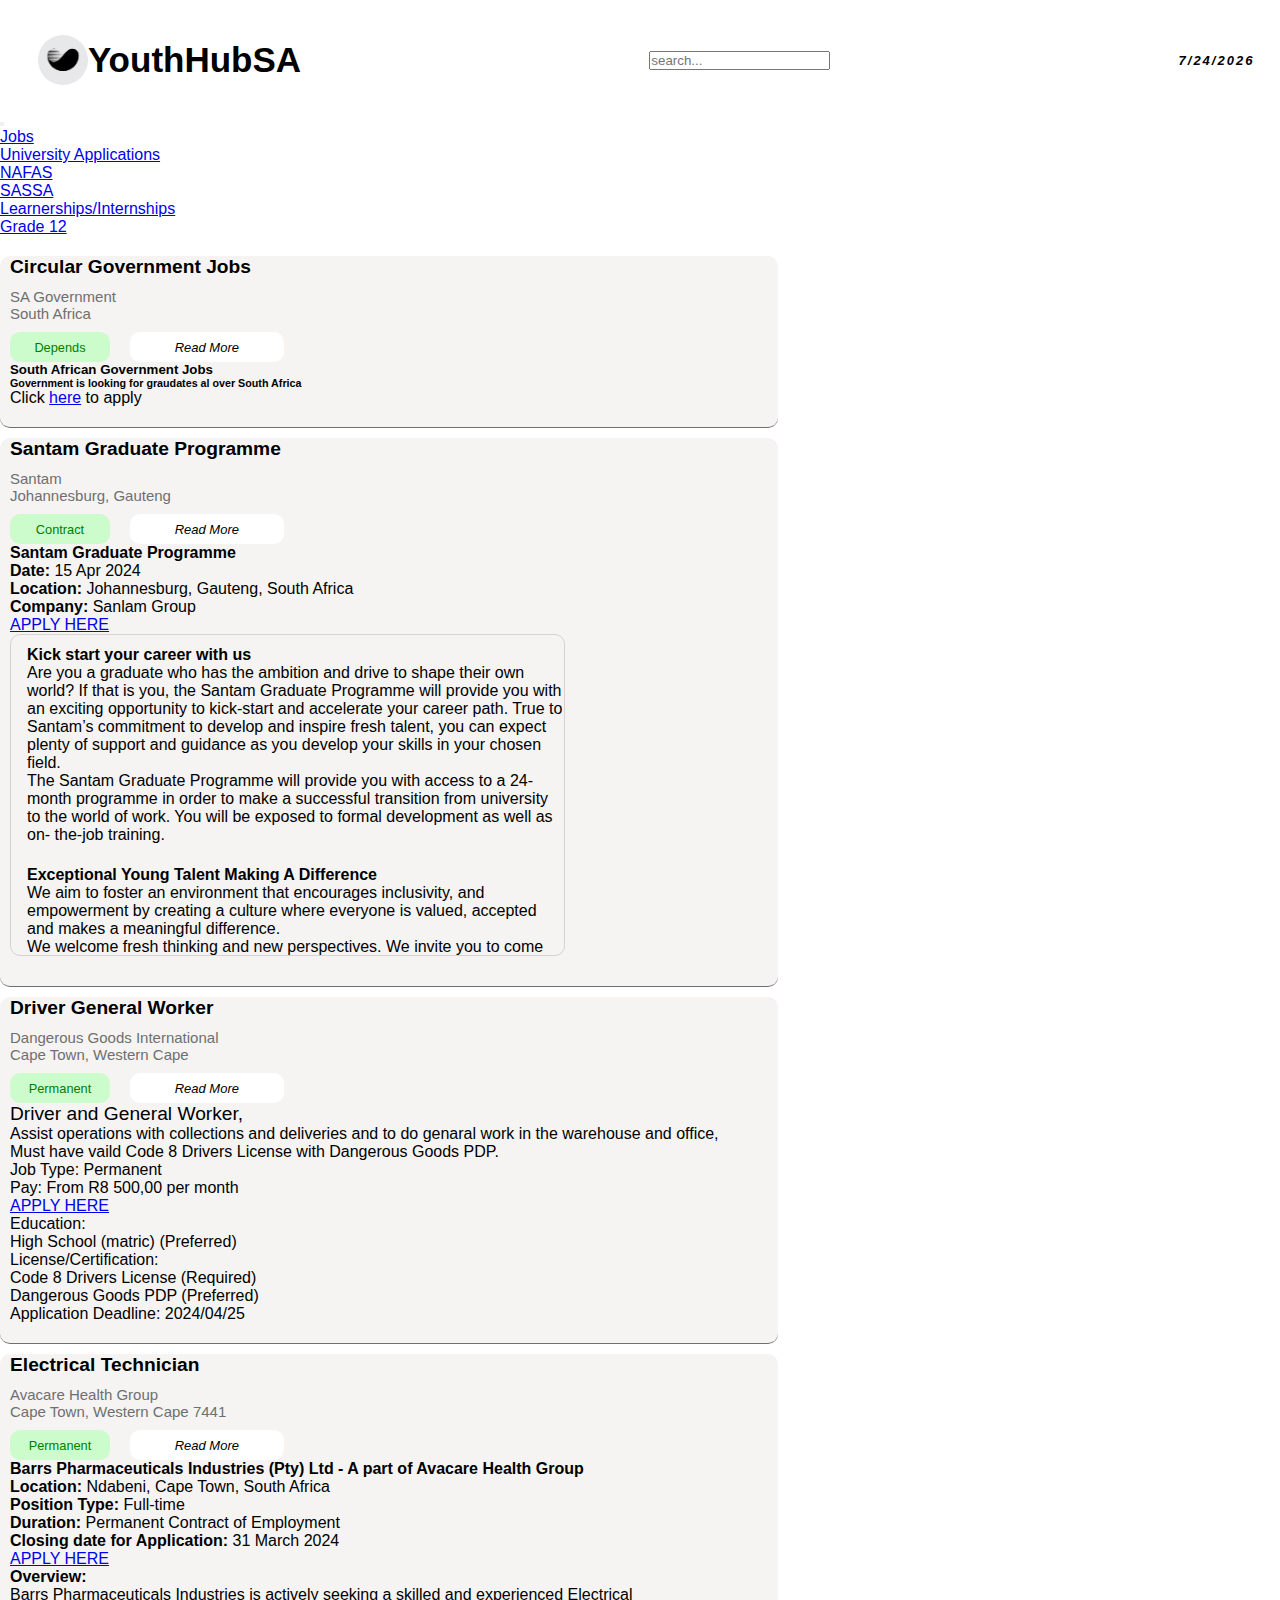
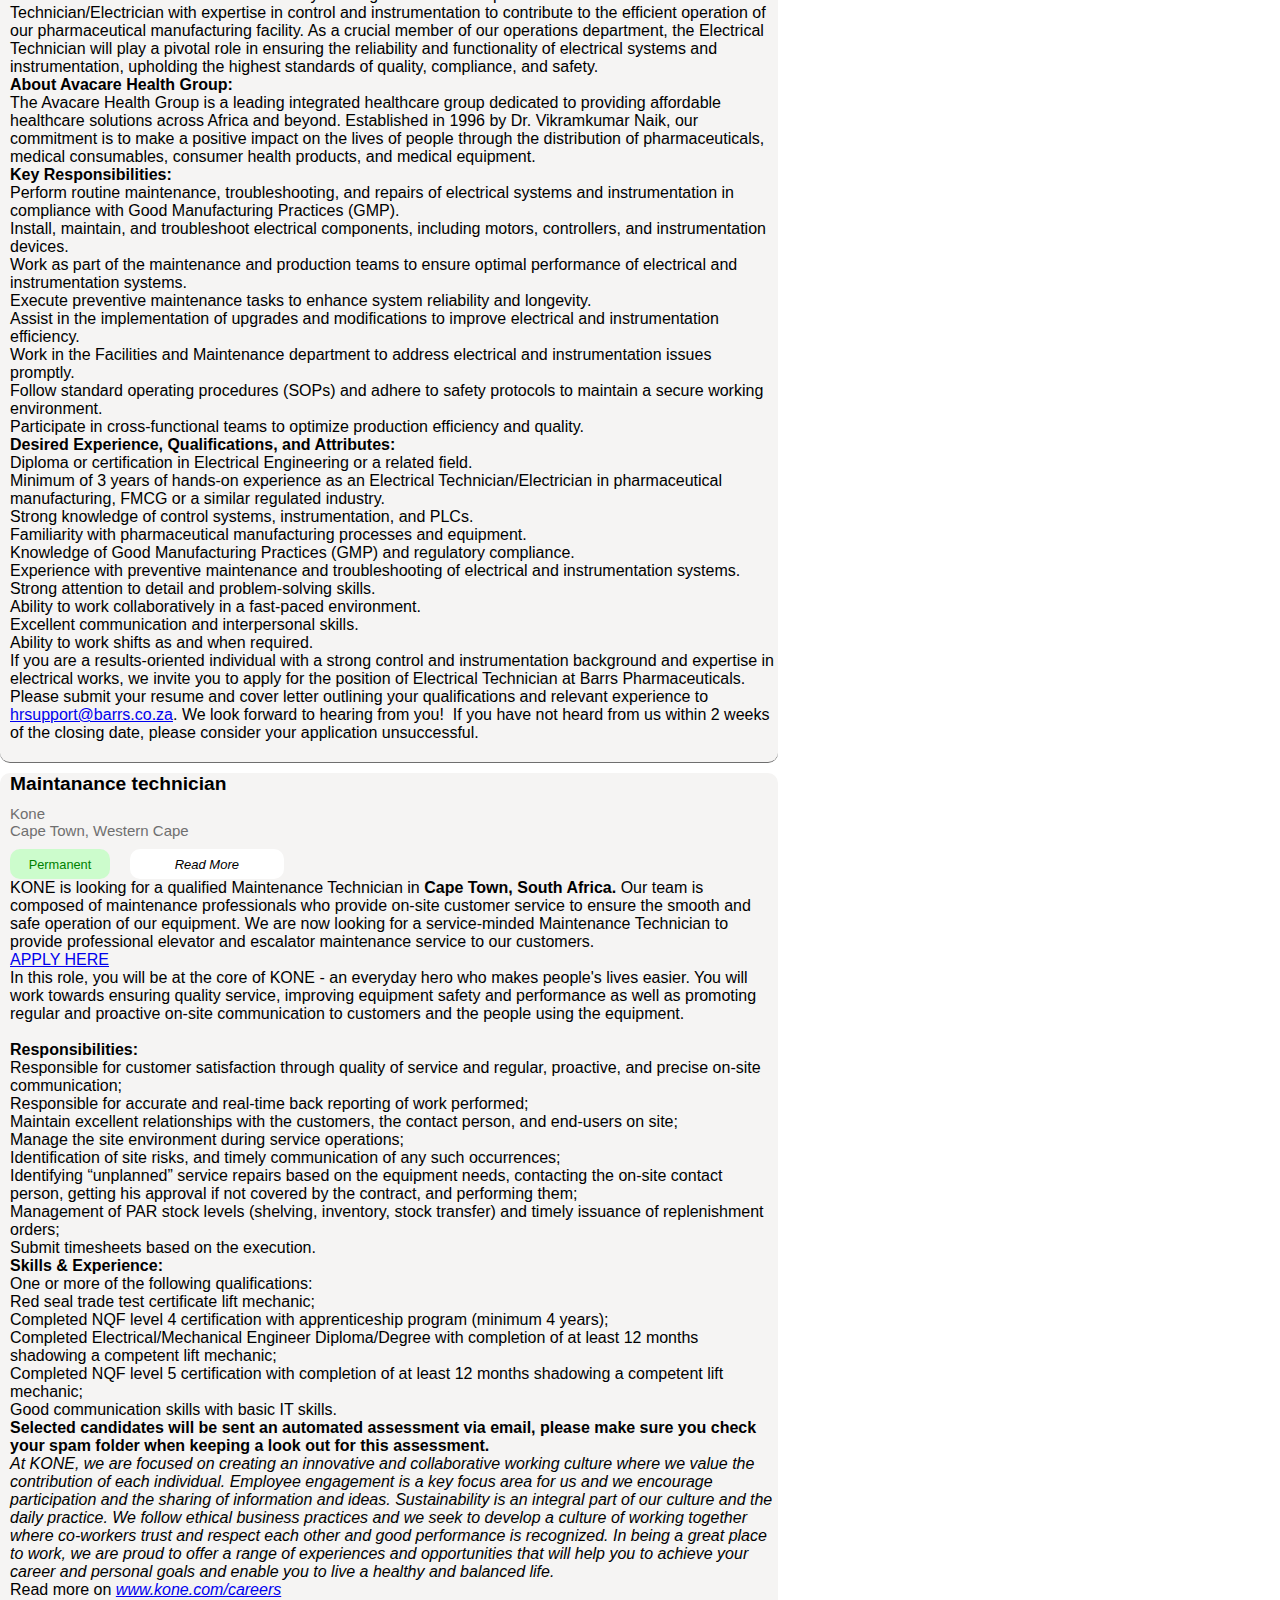
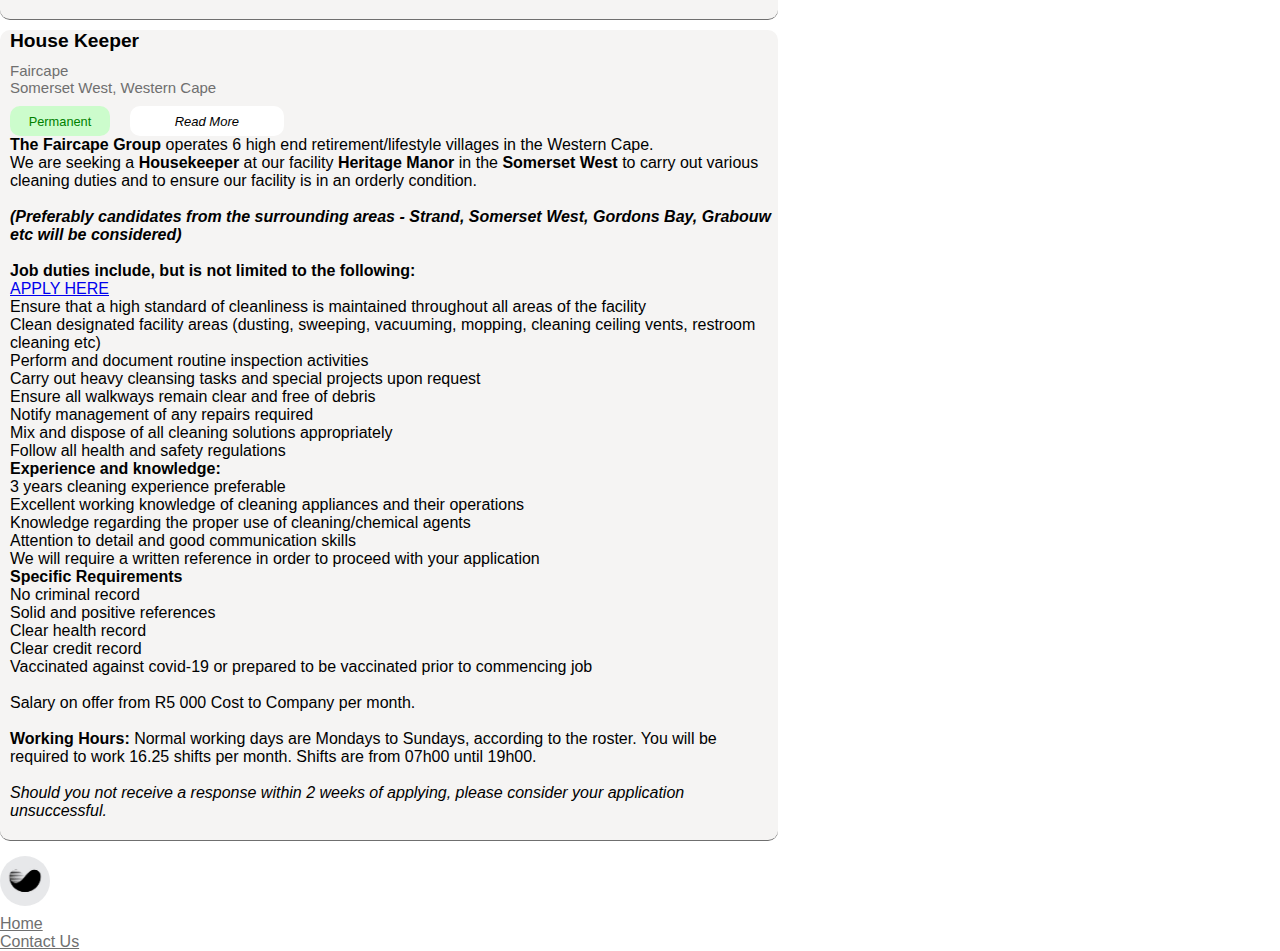
<file: index.html>
<!DOCTYPE html>
<html lang="en">
<head>
    <meta charset="UTF-8">
    <meta name="viewport" content="width=device-width, initial-scale=1.0">
    <link rel="stylesheet" href="/css/home.css">
    <link href="https://cdn.jsdelivr.net/npm/bootstrap@5.0.2/dist/css/bootstrap.min.css" rel="stylesheet" integrity="sha384-EVSTQN3/azprG1Anm3QDgpJLIm9Nao0Yz1ztcQTwFspd3yD65VohhpuuCOmLASjC" crossorigin="anonymous">
    <!-- 3fVU7KN$ak3Ve7 -->
    <link rel="shortcut icon" type="image/x-icon" href="/images/images.jpeg" >
    <title>YouthHubSA</title>
</head>
<body>

    <main>
        <header>
            <div class="nav-container">
                <div class="logo">
                    <img src="./images/images.jpeg" alt="logo" class="logo-image">
                     <div class="title-container">
                        <h1 class="title">
                            YouthHubSA
                        </h1>
                    </div>
                </div>
               
                <div class="search-container">
                    <input type="text" name="job-search" id="job-search" placeholder="search..." >
                </div>

                <div class="date">
                    <p id="today">

                    </p>
                </div>
            
            </div>
           
        </header>

        <nav class="navbar navbar-expand-lg navbar-dark bg-dark">
            <div class="container-fluid">

                <button class="navbar-toggler" type="button" data-bs-toggle="collapse" data-bs-target="#navbarSupportedContent" aria-controls="navbarSupportedContent" aria-expanded="false" aria-label="Toggle navigation">
                    <span class="navbar-toggler-icon"></span>
                </button>
                <div class="collapse navbar-collapse" id="navbarSupportedContent">
                    <ul class="navbar-nav me-auto mb-2 mb-lg-0">
                        <li class="nav-item">
                            <a class="nav-link active" aria-current="page" href="./index.html">Jobs</a>
                        </li>
                        <li class="nav-item">
                            <a class="nav-link" aria-current="page" href="./university.html">University Applications</a>
                        </li>
                        <li class="nav-item">
                            <a class="nav-link" href="./nsfas.html">NAFAS</a>
                        </li>

                        <li class="nav-item">
                            <a class="nav-link" href="./sassa.html">SASSA</a>
                        </li>

                        <li class="nav-item">
                            <a class="nav-link" href="./learnership.html">Learnerships/Internships</a>
                        </li>
                        
                        <li class="nav-item">
                            <a class="nav-link" href="#">Grade 12</a>
                        </li>

                    </ul>
                
                </div>
            </div>
        </nav>


        <div class="accordion accordion-flush" id="accordionExample">
            <div class="container">

                <div class="row" >
                    <div class="accordion-item">
                        <h4 class="job-heading">
                            Circular Government Jobs
                        </h4>
                        <p class="company">
                            SA Government
                        </p>
                        <p class="location">
                            South Africa
                        </p>
                        <div class="accordion-header" id="headingSix">
                            <p class="job-type">
                                Depends
                            </p>
                            <button class="accordion-button" type="button" data-bs-toggle="collapse" data-bs-target="#collapseSix" aria-expanded="false" aria-controls="collapseSix">
                                Read More
                            </button>
                        </div>
                      <div id="collapseSix" class="accordion-collapse collapse" aria-labelledby="headingSix" data-bs-parent="#accordionExample">
                        <div class="accordion-body">

                            <h5>
                                South African Government Jobs
                            </h5>
                            
                            <h6>
                                Government is looking for graudates al over South Africa
                            </h6>
                            <p>Click <a href="https://www.graduates24.com/learnerships" target="_blank" rel="noopener noreferrer">here</a> to apply</p>
                        </div>
                      </div>
                    </div>
                    <div class="accordion-item">
                        <h4 class="job-heading">
                            Santam Graduate Programme
                        </h4>
                        <p class="company">
                            Santam
                        </p>
                        <p class="location">
                            Johannesburg, Gauteng
                        </p>
                        <div class="accordion-header" id="headingFour">
                            <p class="job-type">
                                Contract
                            </p>
                            <button class="accordion-button" type="button" data-bs-toggle="collapse" data-bs-target="#collapseFive" aria-expanded="false" aria-controls="collapseFive">
                                Read More
                            </button>
                        </div>
                      <div id="collapseFive" class="accordion-collapse collapse" aria-labelledby="headingFive" data-bs-parent="#accordionExample">
                        <div class="accordion-body">
                            <h4>
                                Santam Graduate Programme
                
                            </h4>
                            <p xml:lang="en-GB" lang="en-GB" class="jobDate" id="job-date"><strong>Date: </strong>15 Apr 2024
                            </p>
                            <p id="job-location" xml:lang="en-GB" lang="en-GB" class="jobLocation ">
                                <strong>Location:</strong>
            
                                <span class="jobGeoLocation">Johannesburg, Gauteng, South Africa
                                </span>
                            </p>
                            <p id="job-company" class="jobCompany" xml:lang="en-GB" lang="en-GB">
                                <strong>Company: </strong>
                                <span>Sanlam Group</span>
                            </p>
                            <a href="https://careers.sanlamcloud.co.za/Santam/job/Johannesburg-Santam-Graduate-Programme-Gaut/1060361701/" target="_blank" rel="noopener noreferrer">APPLY HERE</a>
                            <div class="job" style="overflow-y: scroll !important;">
                                <span itemprop="description" class="jobdescription"><div><div style="padding:10.0px 0.0px;border:1.0px solid transparent"><div style="font-size:16.0px;word-wrap:break-word"><h2 style="font-size:1.0em;margin:0.0px"><b>Kick start your career with us</b></h2>
                        </div><div><p>Are you a graduate who has the ambition and drive to shape their own world? If that is you, the Santam Graduate Programme will provide you with an exciting opportunity to kick-start and accelerate your career path. True to Santam’s commitment to develop and inspire fresh talent, you can expect plenty of support and guidance as you develop your skills in your chosen field.<br>
                        The Santam Graduate Programme will provide you with access to a 24-month programme in order to make a successful transition from university to the world of work. You will be exposed to formal development as well as on- the-job training.</p>
                        </div></div><div style="padding:10.0px 0.0px;border:1.0px solid transparent"><div style="font-size:16.0px;word-wrap:break-word"><h2 style="font-size:1.0em;margin:0.0px"><b> Exceptional Young Talent Making A Difference</b></h2>
                        </div><div><p>We aim to foster an environment that encourages inclusivity, and empowerment by creating a culture where everyone is valued, accepted and makes a meaningful difference.<br>
                        We welcome fresh thinking and new perspectives. We invite you to come as you are.</p>
                        
                        <p>We are committed to nurturing, supporting and providing opportunities for you to achieve your maximum potential. We aspire to create an environment where you can unlock your passion, craft a future for yourself to develop and thrive.</p>
                        
                        <p>We acknowledge and recognise that our success is at the heart of your success.<br>
                        &nbsp;<br>
                        We aim to provide care and understanding various facets of your life and your holistic well-being. Your efforts and input will be acknowledged and recognised and we constantly communicate how much we value the contributions of our people.</p>
                        
                        <p>We are a socially conscious organisation that strives to positively impact communities and society. Join us and experience opportunities that will enable you to live purposefully<br>
                        by participating in our extensive &nbsp;CSI initiatives.</p>
                        
                        <p>JOIN US AND COME AS YOU ARE,<br>
                        UNLOCK YOUR PASSION, LIVE PURPOSEFULLY AND FEEL RECOGNISED</p>
                        </div></div><div style="padding:10.0px 0.0px;border:1.0px solid transparent"><div style="font-size:16.0px;word-wrap:break-word"><h2 style="font-size:1.0em;margin:0.0px"><b>Programme Information</b></h2>
                        </div><div><p>Our graduate programme is designed to contribute to your development primarily as follows:<br>
                        Through our customised onboarding programme, we will settle you into Santam within the first 100 days and set you up for success. You will be immersed in a series of accredited learning assets covering areas meant to anchor you in your journey of 24 months, while we expose you to the latest curated on-line content addressing our DNA embedded in five Santam core competencies.</p>
                        
                        <p><br>
                        <b>Santam core competencies:</b><br>
                        -&nbsp;&nbsp; &nbsp;Collaborate<br>
                        -&nbsp;&nbsp; &nbsp;Cultivate innovation<br>
                        -&nbsp;&nbsp; &nbsp;Client focus<br>
                        -&nbsp;&nbsp; &nbsp;Drive results<br>
                        -&nbsp;&nbsp; &nbsp;Resilience</p>
                        
                        <p>If we are to be found ready for future challenges, we want to focus and be deliberate about building these competencies in our people and coupled with that is to prioritise development in leadership capabilities as well.</p>
                        
                        <p><br>
                        <b>FutureFit competencies:</b><br>
                        -&nbsp;&nbsp; &nbsp;Creativity and problem-solving<br>
                        -&nbsp;&nbsp; &nbsp;Analytical thinking<br>
                        -&nbsp;&nbsp; &nbsp;Resilience<br>
                        -&nbsp;&nbsp; &nbsp;Dealing with ambiguity and complexity<br>
                        -&nbsp;&nbsp; &nbsp;Digitally savvy</p>
                        
                        <p><br>
                        You will be given access to areas of specialisation, as we continue to build your leadership attributes that we want to see in the future.<br>
                        Electives – Exposure to technical areas of specialisation in short-term insurance as required by your future role.<br>
                        All along being supported through subject matter experts and one-on-one coaching as you endeavor to cement your development through business informed learning projects.</p>
                        
                        <p><br>
                        <b>Duration:&nbsp;&nbsp; &nbsp;24 months (2 years)<br>
                        Start date:&nbsp;&nbsp; &nbsp;1 September 2024</b></p>
                        </div></div><div style="padding:10.0px 0.0px;border:1.0px solid transparent"><div style="font-size:16.0px;word-wrap:break-word"><h2 style="font-size:1.0em;margin:0.0px"><b>Who Can Apply?</b></h2>
                        </div><div><p>Applicants must not have more than 1 years’ work experience and must be in possession of a degree in the following fields:<br>
                        1.&nbsp;&nbsp; &nbsp;Insurance/Risk Management/Law<br>
                        2.&nbsp;&nbsp; &nbsp;Actuarial Science/Mathematics/Data Science<br>
                        3.&nbsp;&nbsp; &nbsp;Computer Science/Management Information<br>
                        4.&nbsp;&nbsp; &nbsp;Commerce/Finance/Accounting/Auditing<br>
                        5.&nbsp;&nbsp; &nbsp;Industrial / Civil / Mechanical Engineering<br>
                        6.&nbsp;&nbsp; &nbsp;Knowledge Management/Human Resources/Internal Audit/Reporting<br>
                        7.&nbsp;&nbsp; &nbsp;IT/IT Audit/Data Analytics or Management/Informatics</p>
                        
                        <p>Applicants with post-graduate qualifications (Honours) are welcome to apply.</p>
                        </div></div><div style="padding:10.0px 0.0px;border:1.0px solid transparent"><div style="font-size:16.0px;word-wrap:break-word"><h2 style="font-size:1.0em;margin:0.0px"><b>Who We Are?</b></h2>
                        </div><div><p>Santam is the market leader in the general insurance industry in Southern Africa. We are a large, diversified, expanding and transforming company and whilst based in South Africa,<br>
                        we are rapidly moving into several emerging markets, both in Africa and Asia. Our success is rooted in our passion for our clients and everything we do is centered on delivery of our Insurance Good and Proper. &nbsp;We’re about<br>
                        people. People drive our business, so it follows that we want to recruit the best people possible whether they work for us permanently or for a short time as temporary employees.<br>
                        At Santam we are committed to transformation and embracing diversity. This commitment is what drives us to achieve a diverse workplace with employment equity as a key goal to create an inclusive workforce, representative of the demographics of our society. With the focus of achieving our employment equity goals we give preference to applicants from the designated groups.</p>
                        </div></div><div style="padding:10.0px 0.0px;border:1.0px solid transparent"><div style="font-size:16.0px;word-wrap:break-word"><h2 style="font-size:1.0em;margin:0.0px">Applications are open. Closing Date: 26 April 2024                    </h2>
                        </div><div><p>Apply on the Santam careers page at www.santam.co.za</p>
                        </div></div></div>
                                </span>         
                                    <p class="job-location">
                                        <span class="jobmarkets">
                                        </span>
                                    </p>
                                                    </div>
                            
                        </div>
                      </div>
                    </div>
                    <div class="accordion-item">
                        <h4 class="job-heading">
                            Driver General Worker
                        </h4>
                        <p class="company">
                            Dangerous Goods International
                        </p>
                        <p class="location">
                            Cape Town, Western Cape
                        </p>
                        <div class="accordion-header" id="headingFour">
                            <p class="job-type">
                                Permanent
                            </p>
                            <button class="accordion-button" type="button" data-bs-toggle="collapse" data-bs-target="#collapseFour" aria-expanded="false" aria-controls="collapseFour">
                                Read More
                            </button>
                        </div>
                      <div id="collapseFour" class="accordion-collapse collapse" aria-labelledby="headingFour" data-bs-parent="#accordionExample">
                        <div class="accordion-body">
                            <div id="jobDescriptionText" class="jobsearch-jobDescriptionText jobsearch-JobComponent-description css-kqe8pq eu4oa1w0"><p style="font-size: larger;">Driver and General Worker,</p>
                                <p>Assist operations with collections and deliveries and to do genaral work in the warehouse and office,</p>
                                <p>Must have vaild Code 8 Drivers License with Dangerous Goods PDP.</p>
                                <p>Job Type: Permanent</p>
                                <p>Pay: From R8&nbsp;500,00 per month</p>
                                <a href="https://indeed.com" target="_blank">APPLY HERE</a>
                                <p>Education:</p>
                                <ul>
                                 <li>High School (matric) (Preferred)</li>
                                </ul>
                                <p>License/Certification:</p>
                                <ul>
                                 <li>Code 8 Drivers License (Required)</li>
                                 <li>Dangerous Goods PDP (Preferred)</li>
                                </ul>
                                <p>Application Deadline: 2024/04/25</p></div>
                        </div>
                      </div>
                    </div>
                    <div class="accordion-item">

                        <h4 class="job-heading">
                            Electrical Technician
                        </h4>
                        <p class="company">
                            Avacare Health Group
                        </p>
                        <p class="location">
                            Cape Town, Western Cape 7441
                        </p>
                    
                        <div class="accordion-header" id="headingOne">
                            <p class="job-type">
                                Permanent
                            </p>
                            <button class="accordion-button" type="button" data-bs-toggle="collapse" data-bs-target="#collapseOne" aria-expanded="false" aria-controls="collapseOne">
                                Read More
                            </button>
                        </div>
                        <div id="collapseOne" class="accordion-collapse collapse " aria-labelledby="headingOne" data-bs-parent="#accordionExample">
                            <div class="accordion-body">
                            
                                <p><span style="font-weight: bold;"><span>Barrs Pharmaceuticals Industries (Pty) Ltd - A part of Avacare Health Group</span></span></p>
                            
                                <p><span style="font-weight: bold;"><span>Location:</span></span><span> Ndabeni, Cape Town, South Africa</span></p>
                                
                                <p><span style="font-weight: bold;"><span>Position Type:</span></span><span> Full-time</span></p>
                                
                                <p><span style="font-weight: bold;"><span>Duration:</span></span><span> Permanent Contract of Employment</span></p>
                                
                                <p><span style="font-weight: bold;"><span>Closing date for Application:</span></span><span> 31 March 2024</span></p>
                                
                                <a href="https://avacarehg.bamboohr.com/careers/272" target="_blank" >APPLY HERE</a>
                                <p><span style="font-weight: bold;"><span>Overview:</span></span></p>
                                <p><span>Barrs Pharmaceuticals Industries is actively seeking a skilled and experienced Electrical Technician/Electrician with expertise in control and instrumentation to contribute to the efficient operation of our pharmaceutical manufacturing facility. As a crucial member of our operations department, the Electrical Technician will play a pivotal role in ensuring the reliability and functionality of electrical systems and instrumentation, upholding the highest standards of quality, compliance, and safety.</span></p>
                                
                                <p><span style="font-weight: bold;"><span>About Avacare Health Group:</span></span></p>
                                <p><span>The Avacare Health Group is a leading integrated healthcare group dedicated to providing affordable healthcare solutions across Africa and beyond. Established in 1996 by Dr. Vikramkumar Naik, our commitment is to make a positive impact on the lives of people through the distribution of pharmaceuticals, medical consumables, consumer health products, and medical equipment.</span></p>
                                
                                <p><span style="font-weight: bold;"><span>Key Responsibilities:</span></span></p>
                                <ul>
                                    <li><span> </span><span>Perform routine maintenance, troubleshooting, and repairs of electrical systems and instrumentation in compliance with Good Manufacturing Practices (GMP).</span></li>
                                    <li><span> </span><span>Install, maintain, and troubleshoot electrical components, including motors, controllers, and instrumentation devices.</span></li>
                                    <li><span> </span><span>Work as part of the maintenance and production teams to ensure optimal performance of electrical and instrumentation systems.</span></li>
                                    <li><span> </span><span>Execute preventive maintenance tasks to enhance system reliability and longevity.</span></li>
                                    <li><span> </span><span>Assist in the implementation of upgrades and modifications to improve electrical and instrumentation efficiency.</span></li>
                                    <li><span> </span><span>Work in the Facilities and Maintenance department to address electrical and instrumentation issues promptly.</span></li>
                                    <li><span> </span><span>Follow standard operating procedures (SOPs) and adhere to safety protocols to maintain a secure working environment.</span></li>
                                    <li><span> </span><span>Participate in cross-functional teams to optimize production efficiency and quality.</span></li>
                                </ul>
                                
                                <p><span style="font-weight: bold;"><span>Desired Experience, Qualifications, and Attributes:</span></span></p>
                                <ul>
                                    <li><span> </span><span>Diploma or certification in Electrical Engineering or a related field.</span></li>
                                    <li><span> </span><span>Minimum of 3 years of hands-on experience as an Electrical Technician/Electrician in pharmaceutical manufacturing, FMCG or a similar regulated industry.</span></li>
                                    <li><span> </span><span>Strong knowledge of control systems, instrumentation, and PLCs.</span></li>
                                    <li><span> </span><span>Familiarity with pharmaceutical manufacturing processes and equipment.</span></li>
                                    <li><span> </span><span>Knowledge of Good Manufacturing Practices (GMP) and regulatory compliance.</span></li>
                                    <li><span> </span><span>Experience with preventive maintenance and troubleshooting of electrical and instrumentation systems.</span></li>
                                    <li><span> </span><span>Strong attention to detail and problem-solving skills.</span></li>
                                    <li><span> </span><span>Ability to work collaboratively in a fast-paced environment.</span></li>
                                    <li><span> </span><span>Excellent communication and interpersonal skills.</span></li>
                                    <li><span> </span><span>Ability to work shifts as and when required.</span></li>
                                </ul>
                                
                                <p><span>If you are a results-oriented individual with a strong control and instrumentation background and expertise in electrical works, we invite you to apply for the position of Electrical Technician at Barrs Pharmaceuticals. Please submit your resume and cover letter outlining your qualifications and relevant experience to <a rel="noopener noreferrer" href="mailto:hrsupport@barrs.co.za">hrsupport@barrs.co.za</a>. We look forward to hearing from you!&nbsp; If you have not heard from us within 2 weeks of the closing date, please consider your application unsuccessful.</span></p>
                            </div>
                        </div>
                    </div>
                    <div class="accordion-item">
                        <h4 class="job-heading">
                            Maintanance technician
                        </h4>
                        <p class="company">
                            Kone
                        </p>
                        <p class="location">
                            Cape Town, Western Cape
                        </p>
        
                        <div class="accordion-header" id="headingTwo">
                            <p class="job-type">
                                Permanent
                            </p>
                            <button class="accordion-button" type="button" data-bs-toggle="collapse" data-bs-target="#collapseTwo" aria-expanded="false" aria-controls="collapseTwo">
                                Read More
                            </button>
                        </div>
                      <div id="collapseTwo" class="accordion-collapse collapse" aria-labelledby="headingTwo" data-bs-parent="#accordionExample">
                        <div class="accordion-body">
                            <div data-automation-id="jobPostingDescription" class="css-d9wigi">
                                <p>
                                    KONE is looking for a qualified Maintenance Technician in <b>Cape Town</b><b><b>, </b>South Africa<span>.</span></b> Our team is composed of maintenance professionals who provide on-site customer service to ensure the smooth and safe operation of our equipment. We are now looking for a service-minded Maintenance Technician to provide professional elevator and escalator maintenance service to our customers.
                                </p>
                                <p> <a href="https://kone.wd3.myworkdayjobs.com/en-US/Careers/details/Maintenance-Technician_R0637113?Country=4db3c26940b944919b83612cc1193eed" target="_blank" rel="noopener noreferrer">APPLY HERE</a></p>
                                <p>In this role, you will be at the core of KONE - an everyday hero who makes people's lives easier. You will work towards ensuring quality service, improving equipment safety and performance as well as promoting regular and proactive on-site communication to customers and the people using the equipment.<br>&nbsp;</p>
                                <p>
                                    <b><span><span><span><span style="word-break: break-word; word-wrap: break-word; display: inline; text-decoration: inherit; hyphens: auto; -webkit-hyphens:auto; -ms-hyphens: auto; -moz-hyphens: auto;">Responsibilities:&nbsp;</span></span></span></span></b>
                                </p>
                                <ul>
                                    <li>Responsible for customer satisfaction through quality of service and regular, proactive, and precise on-site communication;</li><li>Responsible for accurate and real-time back reporting of work performed;</li><li>Maintain excellent relationships with the customers, the contact person, and end-users on site;</li><li>Manage the site environment during service operations;</li><li>Identification of site risks, and timely communication of any such occurrences;</li><li><span>Identifying “unplanned” service repairs based on the equipment needs, contacting the on-site contact person, getting his approval if not covered by the contract, and performing them;</span></li><li><span>Management of PAR stock levels (shelving, inventory, stock transfer) and timely issuance of replenishment orders;</span></li><li>Submit timesheets based on the execution.</li>
                                </ul>
                                <p></p>
                                <p><b><span>Skills &amp; Experience:</span></b></p><ul><li><span>One or more of the following qualifications:</span></li><li><span>Red seal trade test certificate lift mechanic;</span></li><li><span>Completed NQF level 4 certification with apprenticeship program (minimum 4 years);</span></li><li><span>Completed <span><span><span style="word-break: break-word; word-wrap: break-word; display: inline; text-decoration: inherit; hyphens: auto; -webkit-hyphens:auto; -ms-hyphens: auto; -moz-hyphens: auto;">Electrical/Mechanical</span></span></span> Engineer Diploma/Degree with completion of at least 12 months shadowing a competent lift mechanic;</span></li><li><span>Completed NQF level 5 certification with completion of at least 12 months shadowing a competent lift mechanic;</span></li><li>Good communication skills with basic IT skills.</li></ul><p></p><p><b>Selected candidates will be sent an automated assessment via email, please make sure you check your spam folder when keeping a look out for this assessment.</b></p><p style="text-align:inherit"></p><p style="text-align:left"><i>At KONE, we are focused on creating an innovative and collaborative working culture where we value the contribution of each individual. Employee engagement is a key focus area for us and we encourage participation and the sharing of information and ideas. Sustainability is an integral part of our culture and the daily practice. We follow ethical business practices and we seek to develop a culture of working together where co-workers trust and respect each other and good performance is recognized. In being a great place to work, we are proud to offer a range of experiences and opportunities that will help you to achieve your career and personal goals and enable you to live a healthy and balanced life.</i></p><p style="text-align:inherit"></p><p style="text-align:left"><span>Read more on <a rel="noreferrer" target="_blank" href="https://emea01.safelinks.protection.outlook.com/?url=http%3A%2F%2Fwww.kone.com%2Fcareers&amp;data=02%7C01%7C%7C196fba7696d14cb6e18c08d5fed3bd46%7C2bb82c642eb143f78862fdc1d2333b50%7C0%7C0%7C636695107710197112&amp;sdata=mHjxju%2F%2F0Yjd1a9Qo2DoRF7lJdKQrHqujJmglVjPX9w%3D&amp;reserved=0"><i><i><i>www.kone.com/careers</i></i></i></a></span></p>
                            </div>
                        </div>
                      </div>
                    </div>
                    <div class="accordion-item">
                        <h4 class="job-heading">
                            House Keeper
                        </h4>
                        <p class="company">
                            Faircape
                        </p>
                        <p class="location">
                            Somerset West, Western Cape
                        </p>
                        <div class="accordion-header" id="headingThree">
                            <p class="job-type">
                                Permanent
                            </p>
                            <button class="accordion-button" type="button" data-bs-toggle="collapse" data-bs-target="#collapseThree" aria-expanded="false" aria-controls="collapseThree">
                                Read More
                            </button>
                        </div>
                      <div id="collapseThree" class="accordion-collapse collapse" aria-labelledby="headingThree" data-bs-parent="#accordionExample">
                        <div class="accordion-body">
                            <div class="vacancy-description">
                                <p><strong>The Faircape Group</strong>&nbsp;operates 6 high end retirement/lifestyle villages in the Western Cape.</p>
                                <p>We are seeking a&nbsp;<strong>Housekeeper</strong>&nbsp;at our facility <strong>Heritage Manor&nbsp;</strong>in the<strong> Somerset West&nbsp;</strong>to carry out various cleaning duties and to ensure our facility is in an orderly condition.&nbsp;<br><br><em><strong>(Preferably candidates from the surrounding areas - Strand, Somerset West, Gordons Bay, Grabouw etc will be considered)</strong></em><br><br><strong>Job duties include, but is not limited to the following:</strong></p>
                                <a href="https://faircapelife.simplify.hr/Vacancy/86742" target="_blank" rel="noopener noreferrer">APPLY HERE</a>
                                <ul>
                                    <li>Ensure that a high standard of cleanliness is maintained throughout all areas of the facility</li><li>Clean designated facility areas (dusting, sweeping, vacuuming, mopping, cleaning ceiling vents, restroom cleaning etc)</li><li>Perform and document routine inspection activities</li><li>Carry out heavy cleansing tasks and special projects upon request</li><li>Ensure all walkways remain clear and free of debris</li><li>Notify management of any repairs required</li><li>Mix and dispose of all cleaning solutions appropriately</li><li>Follow all health and safety regulations</li>
                                </ul>
                                <p><strong>Experience and knowledge:</strong></p>
                                <ul>
                                    <li>3 years cleaning experience preferable</li><li>Excellent working knowledge of cleaning appliances and their operations</li><li>Knowledge regarding the proper use of cleaning/chemical agents</li><li>Attention to detail and good communication skills</li><li>We will require a written reference in order to proceed with your application</li>
                                </ul>
                                <p><strong>Specific Requirements</strong></p>
                                <ul>
                                    <li style="font-weight: 400"><span style="font-weight: 400">No criminal record</span></li><li style="font-weight: 400"><span style="font-weight: 400">Solid and positive references</span></li><li style="font-weight: 400"><span style="font-weight: 400">Clear health record</span></li><li style="font-weight: 400"><span style="font-weight: 400">Clear credit record</span></li><li style="font-weight: 400"><span style="font-weight: 400">Vaccinated against covid-19 or prepared to be vaccinated prior to commencing job</span></li>
                                </ul>
                                <p><br>Salary on offer from R5 000 Cost to Company per month.&nbsp;</p>
                                <br><strong>Working Hours: </strong><span style="font-weight: 400">Normal working days are Mondays to Sundays, according to the roster. You will be required to work 16.25 shifts per month. Shifts are from 07h00 until 19h00.</span><br><br>
                                <p><em>Should you not receive a response within 2 weeks of applying, please consider your application unsuccessful.</em></p>
                            </div>
                        </div>
                      </div>
                    </div>
                   

                </div>

                <div class="row">

                </div>

            </div>
           



        </div>


        



    </main>
    <footer class=" container-fluid bg-dark">
        <div class="home row ">
            <div class="col">
                <a href="./index.html">
                    <img src="./images/images.jpeg" alt="logo" class="footer-image">
                </a>
               
            </div>

            <div class=" col contacts">
                <a href="./index.html">Home</a>
                <a href="#">Contact Us</a>
            </div>
           
        </div>
        
        


    </footer>


    <script src="./javascript/home.js"></script>
    <script src="https://cdn.jsdelivr.net/npm/bootstrap@5.0.2/dist/js/bootstrap.bundle.min.js" integrity="sha384-MrcW6ZMFYlzcLA8Nl+NtUVF0sA7MsXsP1UyJoMp4YLEuNSfAP+JcXn/tWtIaxVXM" crossorigin="anonymous"></script>
</body>
</html>
</file>
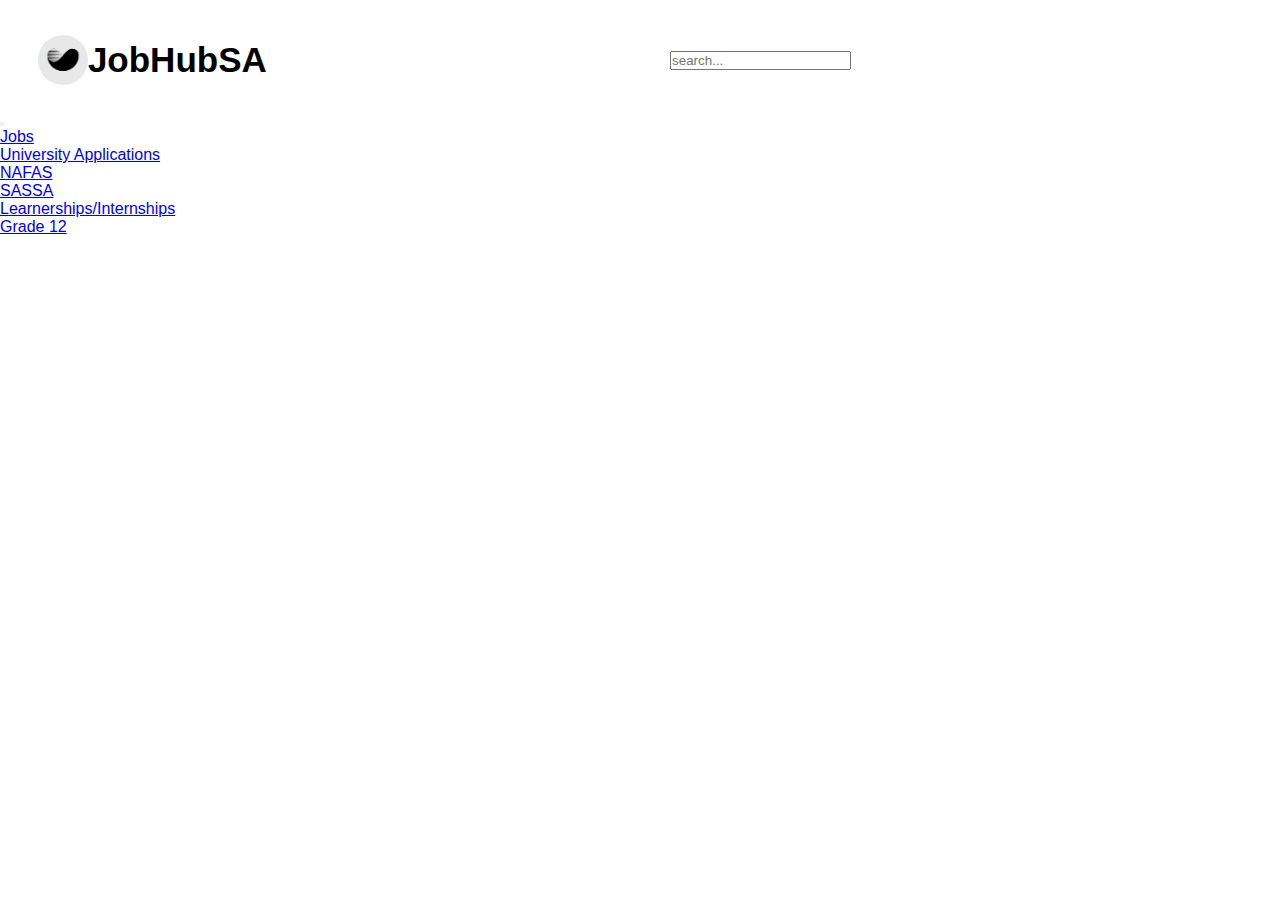
<file: grade12.html>
<!DOCTYPE html>
<html lang="en">
<head>
    <meta charset="UTF-8">
    <meta name="viewport" content="width=device-width, initial-scale=1.0">
    <link rel="stylesheet" href="/css/grade12.css">
    <link href="https://cdn.jsdelivr.net/npm/bootstrap@5.0.2/dist/css/bootstrap.min.css" rel="stylesheet" integrity="sha384-EVSTQN3/azprG1Anm3QDgpJLIm9Nao0Yz1ztcQTwFspd3yD65VohhpuuCOmLASjC" crossorigin="anonymous">
    <!-- 3fVU7KN$ak3Ve7 -->
    <link rel="shortcut icon" type="image/x-icon" href="/images/images.jpeg" >
    <title>YouthHubSA</title>
</head>
<body>
    <main>
        <header>
            <div class="nav-container">
                <div class="logo">
                    <img src="./images/images.jpeg" alt="logo" class="logo-image">
                     <div class="title-container">
                        <h1 class="title">
                            JobHubSA
                        </h1>
                    </div>
                </div>
               
                <div class="search-container">
                    <input type="text" name="job-search" id="job-search" placeholder="search..." >
                </div>
    
                <div class="date">
                    <p id="today">
    
                    </p>
                </div>
            
            </div>
           
        </header>
        <nav class="navbar navbar-expand-lg navbar-dark bg-dark">
            <div class="container-fluid">
                <button class="navbar-toggler" type="button" data-bs-toggle="collapse" data-bs-target="#navbarSupportedContent" aria-controls="navbarSupportedContent" aria-expanded="false" aria-label="Toggle navigation">
                    <span class="navbar-toggler-icon"></span>
                </button>
                <div class="collapse navbar-collapse" id="navbarSupportedContent">
                    <ul class="navbar-nav me-auto mb-2 mb-lg-0">
                        
                        <li class="nav-item">
                            <a class="nav-link " aria-current="page" href="./index.html">Jobs</a>
                        </li>
                        
                        <li class="nav-item">
                            <a class="nav-link" aria-current="page" href="./university.html">University Applications</a>
                        </li>
                        <li class="nav-item">
                            <a class="nav-link" href="./nsfas.html">NAFAS</a>
                        </li>
    
                        <li class="nav-item">
                            <a class="nav-link" href="./sassa.html">SASSA</a>
                        </li>
    
                        <li class="nav-item">
                            <a class="nav-link" href="./learnership.html">Learnerships/Internships</a>
                        </li>
                        
                        <li class="nav-item">
                            <a class="nav-link active" href="./grade12.html">Grade 12</a>
                        </li>
    
                    </ul>
                
                </div>
            </div>
        </nav>

    </main>
    <script src="https://cdn.jsdelivr.net/npm/bootstrap@5.0.2/dist/js/bootstrap.bundle.min.js" integrity="sha384-MrcW6ZMFYlzcLA8Nl+NtUVF0sA7MsXsP1UyJoMp4YLEuNSfAP+JcXn/tWtIaxVXM" crossorigin="anonymous"></script>
    
    
</body>
</html>
</file>
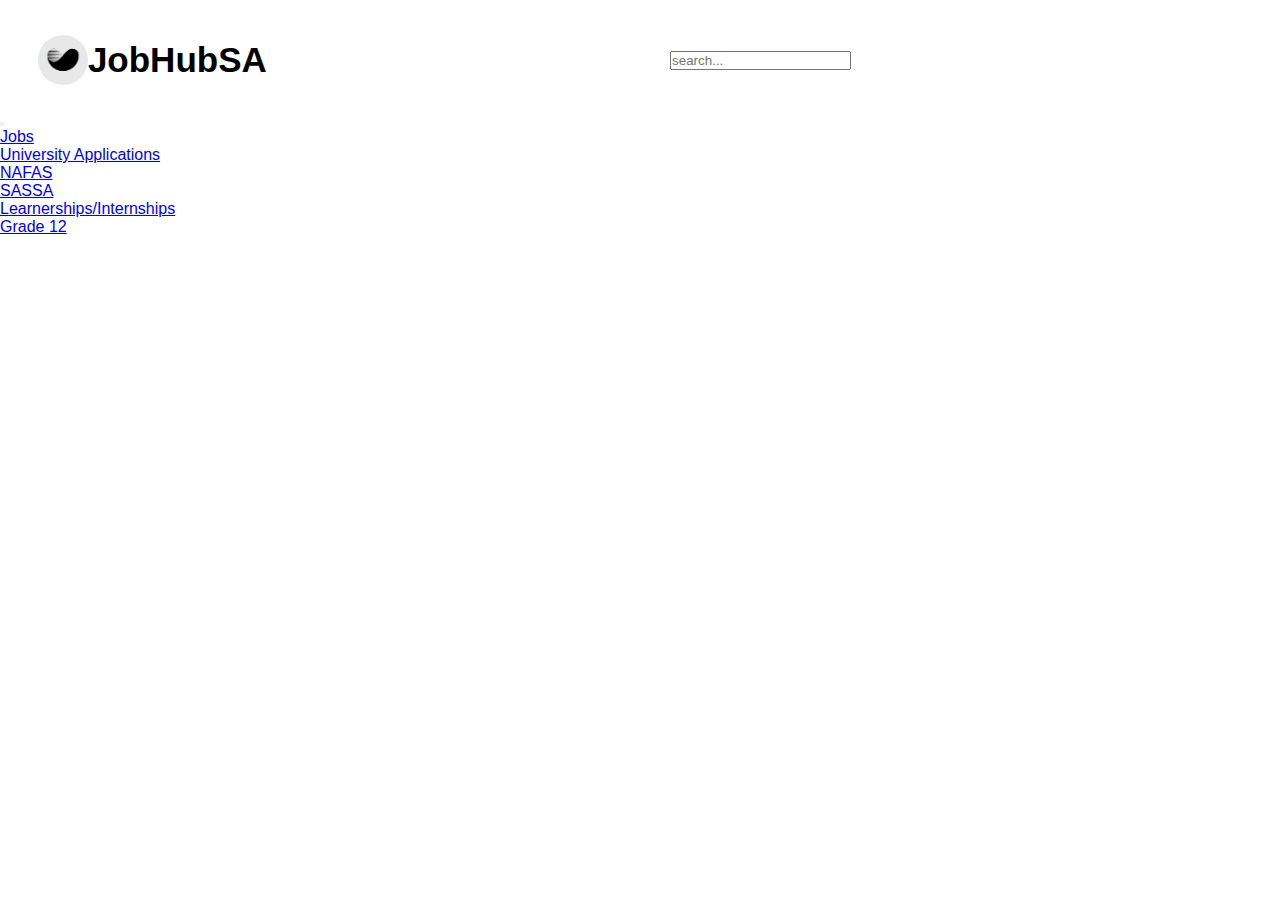
<file: learnership.html>
<!DOCTYPE html>
<html lang="en">
<head>
    <meta charset="UTF-8">
    <meta name="viewport" content="width=device-width, initial-scale=1.0">
    <link rel="stylesheet" href="/css/learnership.css">
    <link href="https://cdn.jsdelivr.net/npm/bootstrap@5.0.2/dist/css/bootstrap.min.css" rel="stylesheet" integrity="sha384-EVSTQN3/azprG1Anm3QDgpJLIm9Nao0Yz1ztcQTwFspd3yD65VohhpuuCOmLASjC" crossorigin="anonymous">
    <!-- 3fVU7KN$ak3Ve7 -->
    <link rel="shortcut icon" type="image/x-icon" href="/images/images.jpeg" >
    <title>YouthHubSA</title>
</head>
<body>
    <main>
        <header>
            <div class="nav-container">
                <div class="logo">
                    <img src="./images/images.jpeg" alt="logo" class="logo-image">
                     <div class="title-container">
                        <h1 class="title">
                            JobHubSA
                        </h1>
                    </div>
                </div>
               
                <div class="search-container">
                    <input type="text" name="job-search" id="job-search" placeholder="search..." >
                </div>
    
                <div class="date">
                    <p id="today">
    
                    </p>
                </div>
            
            </div>
           
        </header>
        <nav class="navbar navbar-expand-lg navbar-dark bg-dark">
            <div class="container-fluid">
                
                <button class="navbar-toggler" type="button" data-bs-toggle="collapse" data-bs-target="#navbarSupportedContent" aria-controls="navbarSupportedContent" aria-expanded="false" aria-label="Toggle navigation">
                    <span class="navbar-toggler-icon"></span>
                </button>
                <div class="collapse navbar-collapse" id="navbarSupportedContent">
                    <ul class="navbar-nav me-auto mb-2 mb-lg-0">
                        
                        <li class="nav-item">
                            <a class="nav-link " aria-current="page" href="./index.html">Jobs</a>
                        </li>

                        <li class="nav-item">
                            <a class="nav-link " aria-current="page" href="./university.html">University Applications</a>
                        </li>
                        <li class="nav-item">
                            <a class="nav-link" href="./nsfas.html">NAFAS</a>
                        </li>
    
                        <li class="nav-item">
                            <a class="nav-link" href="./sassa.html">SASSA</a>
                        </li>
    
                        <li class="nav-item">
                            <a class="nav-link active" href="./learnership.html">Learnerships/Internships</a>
                        </li>
                        
                        <li class="nav-item">
                            <a class="nav-link" href="./grade12.html">Grade 12</a>
                        </li>
    
                    </ul>
                
                </div>
            </div>
        </nav>


    </main>

    <script src="https://cdn.jsdelivr.net/npm/bootstrap@5.0.2/dist/js/bootstrap.bundle.min.js" integrity="sha384-MrcW6ZMFYlzcLA8Nl+NtUVF0sA7MsXsP1UyJoMp4YLEuNSfAP+JcXn/tWtIaxVXM" crossorigin="anonymous"></script>
    
    
</body>
</html>
</file>
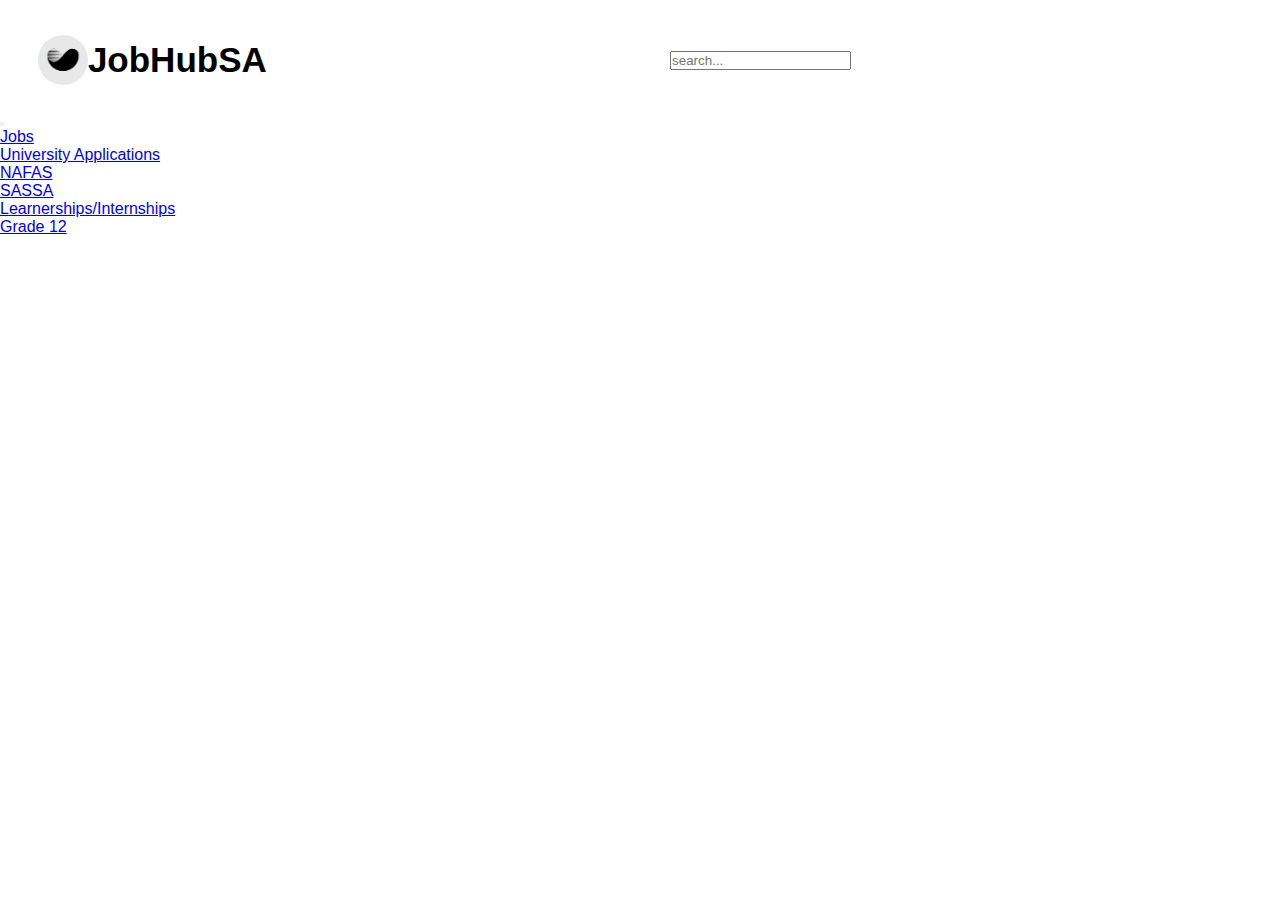
<file: nsfas.html>
<!DOCTYPE html>
<html lang="en">
<head>
    <meta charset="UTF-8">
    <meta name="viewport" content="width=device-width, initial-scale=1.0">
    <link rel="stylesheet" href="/css/nsfas.css">
    <link href="https://cdn.jsdelivr.net/npm/bootstrap@5.0.2/dist/css/bootstrap.min.css" rel="stylesheet" integrity="sha384-EVSTQN3/azprG1Anm3QDgpJLIm9Nao0Yz1ztcQTwFspd3yD65VohhpuuCOmLASjC" crossorigin="anonymous">
    <!-- 3fVU7KN$ak3Ve7 -->
    <link rel="shortcut icon" type="image/x-icon" href="/images/images.jpeg" >
    <title>YouthHubSA</title>
</head>
<body>

    <main>
        <header>
            <div class="nav-container">
                <div class="logo">
                    <img src="./images/images.jpeg" alt="logo" class="logo-image">
                     <div class="title-container">
                        <h1 class="title">
                            JobHubSA
                        </h1>
                    </div>
                </div>
               
                <div class="search-container">
                    <input type="text" name="job-search" id="job-search" placeholder="search..." >
                </div>
    
                <div class="date">
                    <p id="today">
    
                    </p>
                </div>
            
            </div>
           
        </header>
    
        <nav class="navbar navbar-expand-lg navbar-dark bg-dark">
            <div class="container-fluid">
                
                <button class="navbar-toggler" type="button" data-bs-toggle="collapse" data-bs-target="#navbarSupportedContent" aria-controls="navbarSupportedContent" aria-expanded="false" aria-label="Toggle navigation">
                    <span class="navbar-toggler-icon"></span>
                </button>
                <div class="collapse navbar-collapse" id="navbarSupportedContent">
                    <ul class="navbar-nav me-auto mb-2 mb-lg-0">
                        <li class="nav-item">
                            <a class="nav-link " aria-current="page" href="./index.html">Jobs</a>
                        </li>
                        <li class="nav-item">
                            <a class="nav-link " aria-current="page" href="./university.html">University Applications</a>
                        </li>
                        <li class="nav-item">
                            <a class="nav-link active" href="./nsfas.html">NAFAS</a>
                        </li>
    
                        <li class="nav-item">
                            <a class="nav-link" href="./sassa.html">SASSA</a>
                        </li>
    
                        <li class="nav-item">
                            <a class="nav-link" href="./learnership.html">Learnerships/Internships</a>
                        </li>
                        
                        <li class="nav-item">
                            <a class="nav-link" href="./grade12.html">Grade 12</a>
                        </li>
    
                    </ul>
                
                </div>
            </div>
        </nav>
        

    </main>
    <script src="https://cdn.jsdelivr.net/npm/bootstrap@5.0.2/dist/js/bootstrap.bundle.min.js" integrity="sha384-MrcW6ZMFYlzcLA8Nl+NtUVF0sA7MsXsP1UyJoMp4YLEuNSfAP+JcXn/tWtIaxVXM" crossorigin="anonymous"></script>
   
</body>
</html>
</file>
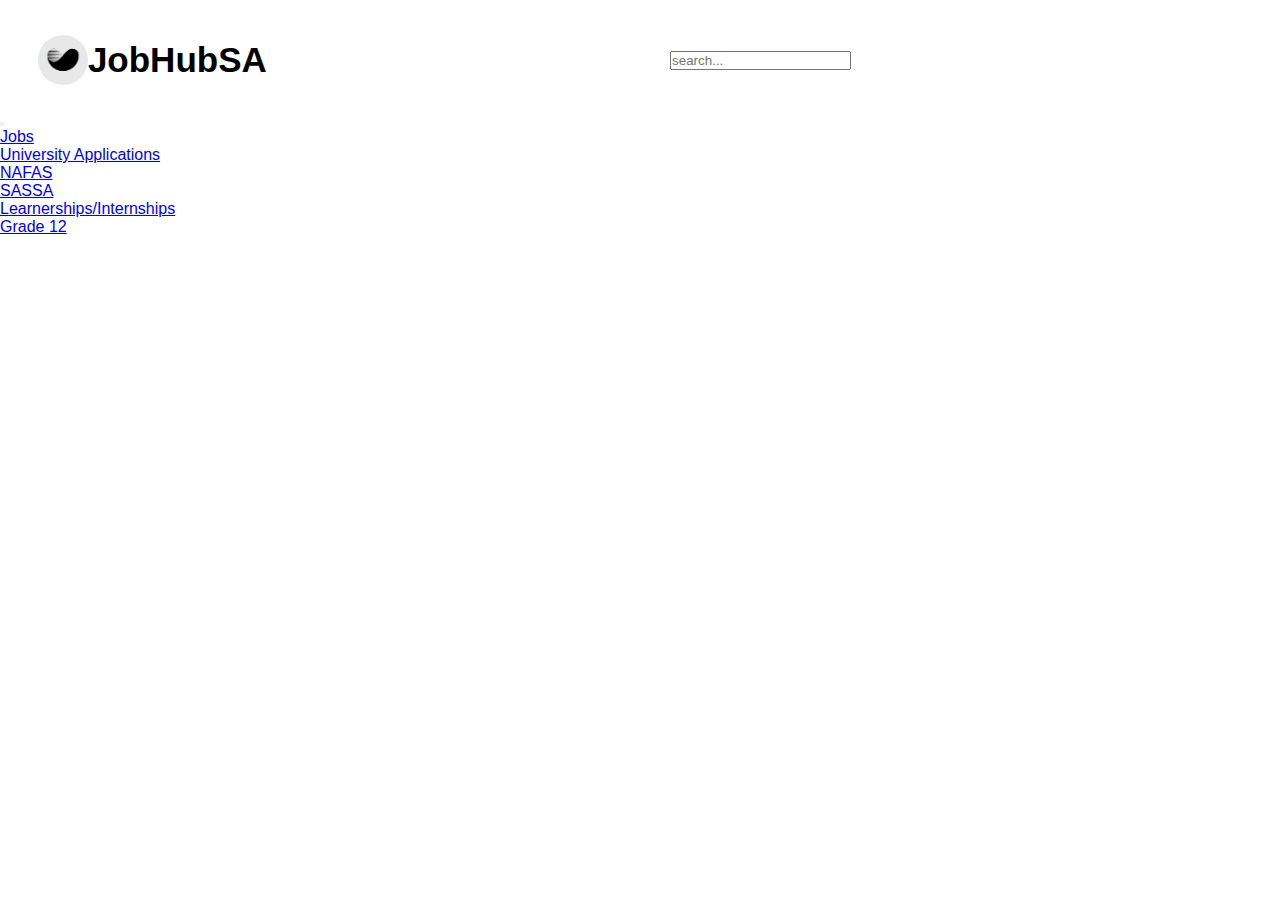
<file: sassa.html>
<!DOCTYPE html>
<html lang="en">
<head>
    <meta charset="UTF-8">
    <meta name="viewport" content="width=device-width, initial-scale=1.0">
    <link rel="stylesheet" href="/css/sassa.css">
    <link href="https://cdn.jsdelivr.net/npm/bootstrap@5.0.2/dist/css/bootstrap.min.css" rel="stylesheet" integrity="sha384-EVSTQN3/azprG1Anm3QDgpJLIm9Nao0Yz1ztcQTwFspd3yD65VohhpuuCOmLASjC" crossorigin="anonymous">
    <!-- 3fVU7KN$ak3Ve7 -->
    <link rel="shortcut icon" type="image/x-icon" href="/images/images.jpeg" >
    <title>YouthHubSA</title>
</head>
<body>
    <main>
        <header>
            <div class="nav-container">
                <div class="logo">
                    <img src="./images/images.jpeg" alt="logo" class="logo-image">
                     <div class="title-container">
                        <h1 class="title">
                            JobHubSA
                        </h1>
                    </div>
                </div>
               
                <div class="search-container">
                    <input type="text" name="job-search" id="job-search" placeholder="search..." >
                </div>
    
                <div class="date">
                    <p id="today">
    
                    </p>
                </div>
            
            </div>
           
        </header>
        <nav class="navbar navbar-expand-lg navbar-dark bg-dark">
            <div class="container-fluid">
                
                <button class="navbar-toggler" type="button" data-bs-toggle="collapse" data-bs-target="#navbarSupportedContent" aria-controls="navbarSupportedContent" aria-expanded="false" aria-label="Toggle navigation">
                    <span class="navbar-toggler-icon"></span>
                </button>
                <div class="collapse navbar-collapse" id="navbarSupportedContent">
                    <ul class="navbar-nav me-auto mb-2 mb-lg-0">
                        <li class="nav-item">
                            <a class="nav-link" aria-current="page" href="./index.html">Jobs</a>
                        </li>
                        <li class="nav-item">
                            <a class="nav-link" aria-current="page" href="./university.html">University Applications</a>
                        </li>
                        <li class="nav-item">
                            <a class="nav-link" href="./nsfas.html">NAFAS</a>
                        </li>
    
                        <li class="nav-item">
                            <a class="nav-link active" href="./sassa.html">SASSA</a>
                        </li>
    
                        <li class="nav-item">
                            <a class="nav-link" href="./learnership.html">Learnerships/Internships</a>
                        </li>
                        
                        <li class="nav-item">
                            <a class="nav-link" href="./grade12.html">Grade 12</a>
                        </li>
    
                    </ul>
                
                </div>
            </div>
        </nav>

    </main>
    <script src="https://cdn.jsdelivr.net/npm/bootstrap@5.0.2/dist/js/bootstrap.bundle.min.js" integrity="sha384-MrcW6ZMFYlzcLA8Nl+NtUVF0sA7MsXsP1UyJoMp4YLEuNSfAP+JcXn/tWtIaxVXM" crossorigin="anonymous"></script>
    
    
</body>
</html>
</file>
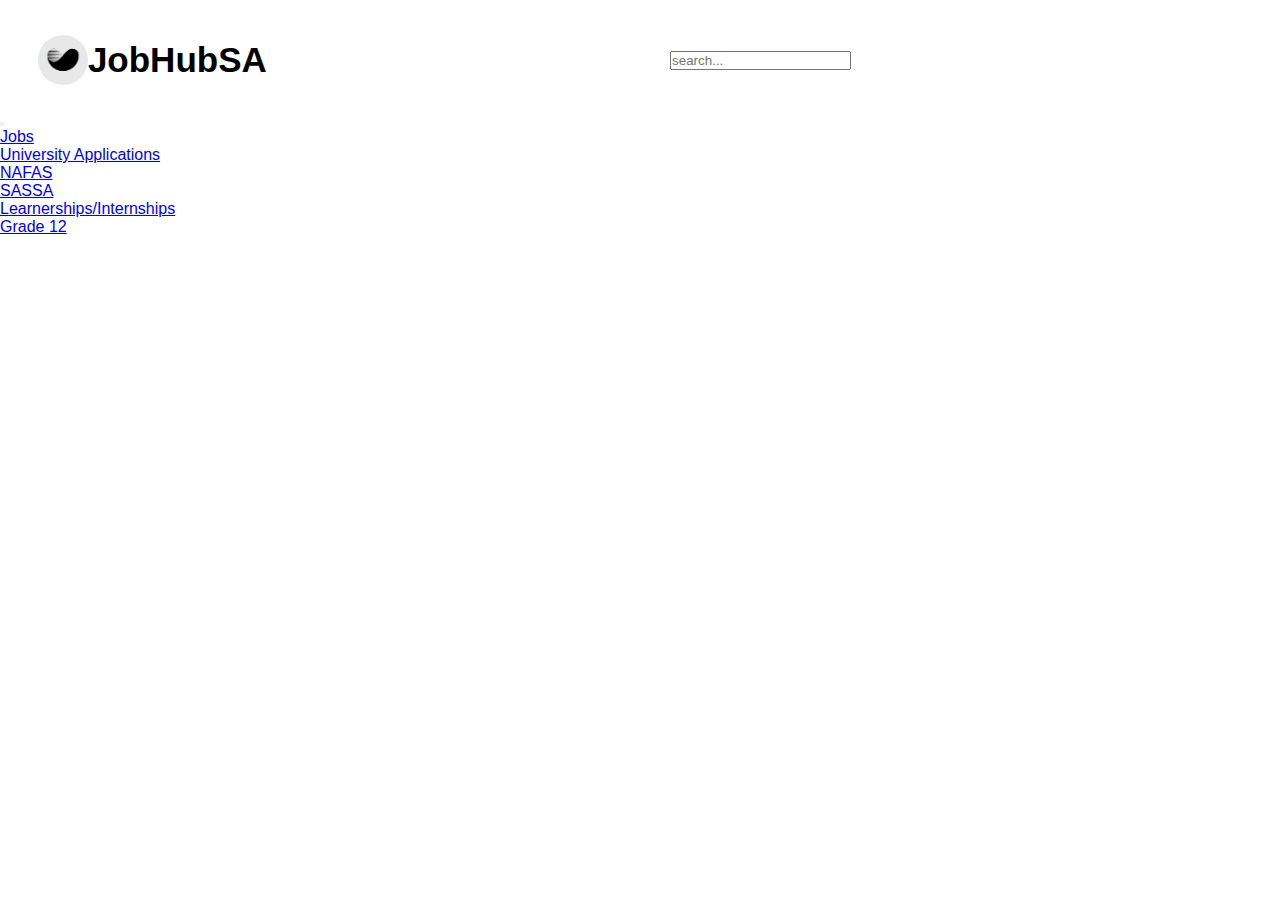
<file: university.html>
<!DOCTYPE html>
<html lang="en">
<head>
    <meta charset="UTF-8">
    <meta name="viewport" content="width=device-width, initial-scale=1.0">
    <link rel="stylesheet" href="/css/university.css">
    <link href="https://cdn.jsdelivr.net/npm/bootstrap@5.0.2/dist/css/bootstrap.min.css" rel="stylesheet" integrity="sha384-EVSTQN3/azprG1Anm3QDgpJLIm9Nao0Yz1ztcQTwFspd3yD65VohhpuuCOmLASjC" crossorigin="anonymous">
    <!-- 3fVU7KN$ak3Ve7 -->
    <link rel="shortcut icon" type="image/x-icon" href="/images/images.jpeg" >
    <title>YouthHubSA</title>
</head>
<body>
    <main>
        <header>
            <div class="nav-container">
                <div class="logo">
                    <img src="./images/images.jpeg" alt="logo" class="logo-image">
                     <div class="title-container">
                        <h1 class="title">
                            JobHubSA
                        </h1>
                    </div>
                </div>
               
                <div class="search-container">
                    <input type="text" name="job-search" id="job-search" placeholder="search..." >
                </div>
    
                <div class="date">
                    <p id="today">
    
                    </p>
                </div>
            
            </div>
           
        </header>
        <nav class="navbar navbar-expand-lg navbar-dark bg-dark">
            <div class="container-fluid">

                <button class="navbar-toggler" type="button" data-bs-toggle="collapse" data-bs-target="#navbarSupportedContent" aria-controls="navbarSupportedContent" aria-expanded="false" aria-label="Toggle navigation">
                    <span class="navbar-toggler-icon"></span>
                </button>
                <div class="collapse navbar-collapse" id="navbarSupportedContent">
                    <ul class="navbar-nav me-auto mb-2 mb-lg-0">
                        
                        <li class="nav-item">
                            <a class="nav-link" aria-current="page" href="./index.html">Jobs</a>
                        </li>
                        
                        <li class="nav-item">
                            <a class="nav-link active" aria-current="page" href="./university.html">University Applications</a>
                        </li>
                        <li class="nav-item">
                            <a class="nav-link" href="./nsfas.html">NAFAS</a>
                        </li>
    
                        <li class="nav-item">
                            <a class="nav-link" href="./sassa.html">SASSA</a>
                        </li>
    
                        <li class="nav-item">
                            <a class="nav-link" href="./learnership.html">Learnerships/Internships</a>
                        </li>
                        
                        <li class="nav-item">
                            <a class="nav-link" href="./grade12.html">Grade 12</a>
                        </li>
    
                    </ul>
                
                </div>
            </div>
        </nav>

    </main>
    <script src="https://cdn.jsdelivr.net/npm/bootstrap@5.0.2/dist/js/bootstrap.bundle.min.js" integrity="sha384-MrcW6ZMFYlzcLA8Nl+NtUVF0sA7MsXsP1UyJoMp4YLEuNSfAP+JcXn/tWtIaxVXM" crossorigin="anonymous"></script>
    
    
</body>
</html>
</file>
<file: css/home.css>
*{
    padding:0;
    margin: 0;
    font-family: 'Noto Sans', 'Helvatica Neue','Helvatica','Arial','sans-serif';
    
}

/*Navigation*/
nav{
    margin-bottom: 10px;
}
header{
   
    width: 100%;
    
}

.nav-container{
    display: flex;
    padding-left: 2%;
    padding-right: 2%;
    padding-top: 10px;
    justify-content: space-between;
    align-items: center;
    height: 100px;
}

.logo{
    padding-left: 1%;
    display: flex;
    align-items: center;
    height: 100px;

}

.logo-image{
    height: 50px;
    width: 50px;
    border-radius: 50%;
}

#today{
    align-self: flex-end;
    letter-spacing: 2px;
    font-weight: 600;
    font-size: small;
    font-style: italic;
    font-family: sans-serif;
}

.title-container{
    display: flex;
    align-items: center;
   
}
.title{
    
    height: inherit;
    font-size: 35px;

}
    
/*Body*/

.accordion{
    display: flex;
    justify-content: center;
    align-items: center;
    flex-direction: column;
    width:100%;
    
}

.accodion-container{
    
}

.accordion-item{
    border:none !important;
    width: 60% ;
    border-bottom: #6f6f6f 1px solid !important;
    padding-bottom: 20px !important;
    padding-left: 10px !important;
    background-color: rgb(245, 244, 243) !important;
    margin-bottom: 10px;
    border-radius: 10px !important;
}

.accordion-header{
    display: flex;
    gap: 20px;
}

.accordion-button{
    width:20% !important;
    border: none !important;
    box-shadow: none !important;
    background-color: white !important;
    color: #000000 !important;
    padding:5px 5px !important;
    font-size: small !important;
    font-style: italic!important;
    border-radius: 10px !important;
}

.accordion-button::after{
    margin-left: 5px !important;
}
.jobs-section{
    display: flex;
    justify-content: center;
    align-items: center;

}

.jobs-container{
    width:60%;
    display: flex;
    flex-direction: column;
    justify-content: center;
    align-items: center;
}

.job{
    border: 1px solid lightgray ;
    margin-bottom: 10px;
    width:70%;
    height: 320px;
    border-radius: 10px;
    padding-left: 15px;

}

.job-heading{
    font-size: larger;
    margin-top: 10px;
    margin-bottom: 10px;
    color: #000000;
}
.company{
    font-size: 15px;
    color:#6f6f6f;
    margin-bottom: 0 !important;
}

.location{
    font-size: 15px;
    color:#6f6f6f;
    margin-bottom: 10px !important;
}

.job-type{
    background-color: rgb(204, 252, 204);
    height: 30px;
    width: 100px;
    display: flex;
    align-items: center;
    justify-content: center;
    border-radius: 10px;
    color: green;
    margin-bottom: 0px !important;
    font-weight: 400;
    font-size: .8rem;
}

.point-container{
    
    margin-bottom: 15px;
}



.point-container li{
    font-size: .875rem;
    line-height: 1.25rem;
    color: #6f6f6f;
    list-style-type:circle;
    font-weight: 400;
    margin-bottom: 10px;
}

.expire{
    color: #6f6f6f;
    font-weight: 500;
    font-size: .875rem;
}

.description-container{
    width:40%;
    display: flex;
    flex-direction: column;
    align-self: flex-start;
}

.description{

    border-radius: 20px;
    border: solid 1px lightgrey;
    height: 500px;
    width: 80%;
}

footer{
   height: 70px;
    
}
.footer-image{
    margin-top: 5px;
    width: 50px;
    height: 50px;
    border-radius: 50%;
}

.contacts{
    margin-top: 5px;
    display: flex;
    flex-direction: column;

}

.contacts a{
    color: #6f6f6f;
}

@media  (max-width:720px) {
    
    .nav-container{
        height: 50px;
    }
    .logo{
        padding-left: 1%;
        width: 30%;
        gap:2px;
    }
    .logo-image{
        width: 30px;
        height: 30px;
        
    }

    .title{
        font-size: 12px;
        margin-bottom: 0px;
        font-style: italic;
    }
    
    #job-search{
        width: 80%;
        border: solid rgb(245, 244, 243);
        border-radius: 20px;
    }
    #job-search::placeholder{
        padding-left: 15px;
    }

    .job-heading{
        font-size: small;
        font-weight: 600;
    }
    .company{
        font-size: 10px;
    }
    .location{
        font-size: 10px;
    }
    .job-type{
        height: 20px;
        width: 70px;
        font-size: .6rem;
    }

    .accordion-item{
        
        height: fit-content;
    }
    .accordion-button{
        width: 33% !important;
        font-size: 0.6rem !important;
        padding: 1px 2px !important;
        border-radius: 5px !important;
    }
    .accordion-button::after{
        width: .8rem !important;
        height: .8rem !important;
        background-size: .8rem !important;
    }
}
</file>
<file: css/grade12.css>
*{
    padding:0;
    margin: 0;
    font-family: 'Noto Sans', 'Helvatica Neue','Helvatica','Arial','sans-serif';
    
}

/*Navigation*/
header{
   
    width: 100%;
    
}

.nav-container{
    display: flex;
    padding-left: 2%;
    padding-right: 2%;
    padding-top: 10px;
    justify-content: space-between;
    align-items: center;
    height: 100px;
}

.logo{
    padding-left: 1%;
    display: flex;
    align-items: center;
    height: 100px;

}

.logo-image{
    height: 50px;
    width: 50px;
    border-radius: 50%;
}

#today{
    align-self: flex-end;
    letter-spacing: 2px;
    font-weight: 600;
    font-size: small;
    font-style: italic;
    font-family: sans-serif;
}

.title-container{
    display: flex;
    align-items: center;
   
}
.title{
    
    height: inherit;
    font-size: 35px;

}
    
/*Body*/

@media  (max-width:720px) {
    
    .nav-container{
        height: 50px;
    }
    .logo{
        padding-left: 1%;
        width: 30%;
        gap:2px;
    }
    .logo-image{
        width: 30px;
        height: 30px;
        
    }

    .title{
        font-size: 12px;
        margin-bottom: 0px;
        font-style: italic;
    }
   
    #job-search{
        width: 80%;
        border: solid rgb(245, 244, 243);
        border-radius: 20px;
    }
    #job-search::placeholder{
        padding-left: 15px;
    }

   
}
</file>
<file: css/learnership.css>
*{
    padding:0;
    margin: 0;
    font-family: 'Noto Sans', 'Helvatica Neue','Helvatica','Arial','sans-serif';
    
}

/*Navigation*/
header{
   
    width: 100%;
    
}

.nav-container{
    display: flex;
    padding-left: 2%;
    padding-right: 2%;
    padding-top: 10px;
    justify-content: space-between;
    align-items: center;
    height: 100px;
}

.logo{
    padding-left: 1%;
    display: flex;
    align-items: center;
    height: 100px;

}

.logo-image{
    height: 50px;
    width: 50px;
    border-radius: 50%;
}

#today{
    align-self: flex-end;
    letter-spacing: 2px;
    font-weight: 600;
    font-size: small;
    font-style: italic;
    font-family: sans-serif;
}

.title-container{
    display: flex;
    align-items: center;
   
}
.title{
    
    height: inherit;
    font-size: 35px;

}
    
/*Body*/


@media  (max-width:720px) {
    
    .nav-container{
        height: 50px;
    }
    .logo{
        padding-left: 1%;
        width: 30%;
        gap:2px;
    }
    .logo-image{
        width: 30px;
        height: 30px;
        
    }

    .title{
        font-size: 12px;
        margin-bottom: 0px;
        font-style: italic;
    }
   
    #job-search{
        width: 80%;
        border: solid rgb(245, 244, 243);
        border-radius: 20px;
    }
    #job-search::placeholder{
        padding-left: 15px;
    }

    
}
</file>
<file: css/nsfas.css>
*{
    padding:0;
    margin: 0;
    font-family: 'Noto Sans', 'Helvatica Neue','Helvatica','Arial','sans-serif';
    
}

/*Navigation*/
header{
   
    width: 100%;
    
}

.nav-container{
    display: flex;
    padding-left: 2%;
    padding-right: 2%;
    padding-top: 10px;
    justify-content: space-between;
    align-items: center;
    height: 100px;
}

.logo{
    padding-left: 1%;
    display: flex;
    align-items: center;
    height: 100px;

}

.logo-image{
    height: 50px;
    width: 50px;
    border-radius: 50%;
}

#today{
    align-self: flex-end;
    letter-spacing: 2px;
    font-weight: 600;
    font-size: small;
    font-style: italic;
    font-family: sans-serif;
}

.title-container{
    display: flex;
    align-items: center;
   
}
.title{
    
    height: inherit;
    font-size: 35px;

}
    
/*Body*/


@media  (max-width:720px) {
    
    .nav-container{
        height: 50px;
    }
    .logo{
        padding-left: 1%;
        width: 30%;
        gap:2px;
    }
    .logo-image{
        width: 30px;
        height: 30px;
        
    }

    .title{
        font-size: 12px;
        margin-bottom: 0px;
        font-style: italic;
    }
   
    #job-search{
        width: 80%;
        border: solid rgb(245, 244, 243);
        border-radius: 20px;
    }
    #job-search::placeholder{
        padding-left: 15px;
    }

   
}
</file>
<file: css/sassa.css>
*{
    padding:0;
    margin: 0;
    font-family: 'Noto Sans', 'Helvatica Neue','Helvatica','Arial','sans-serif';
    
}

/*Navigation*/
header{
   
    width: 100%;
    
}

.nav-container{
    display: flex;
    padding-left: 2%;
    padding-right: 2%;
    padding-top: 10px;
    justify-content: space-between;
    align-items: center;
    height: 100px;
}

.logo{
    padding-left: 1%;
    display: flex;
    align-items: center;
    height: 100px;

}

.logo-image{
    height: 50px;
    width: 50px;
    border-radius: 50%;
}

#today{
    align-self: flex-end;
    letter-spacing: 2px;
    font-weight: 600;
    font-size: small;
    font-style: italic;
    font-family: sans-serif;
}

.title-container{
    display: flex;
    align-items: center;
   
}
.title{
    
    height: inherit;
    font-size: 35px;

}
    
/*Body*/



@media  (max-width:720px) {
    
    .nav-container{
        height: 50px;
    }
    .logo{
        padding-left: 1%;
        width: 30%;
        gap:2px;
    }
    .logo-image{
        width: 30px;
        height: 30px;
        
    }

    .title{
        font-size: 12px;
        margin-bottom: 0px;
        font-style: italic;
    }
    
    #job-search{
        width: 80%;
        border: solid rgb(245, 244, 243);
        border-radius: 20px;
    }
    #job-search::placeholder{
        padding-left: 15px;
    }

}
</file>
<file: css/university.css>
*{
    padding:0;
    margin: 0;
    font-family: 'Noto Sans', 'Helvatica Neue','Helvatica','Arial','sans-serif';
    
}

/*Navigation*/
header{
   
    width: 100%;
    
}

.nav-container{
    display: flex;
    padding-left: 2%;
    padding-right: 2%;
    padding-top: 10px;
    justify-content: space-between;
    align-items: center;
    height: 100px;
}

.logo{
    padding-left: 1%;
    display: flex;
    align-items: center;
    height: 100px;

}

.logo-image{
    height: 50px;
    width: 50px;
    border-radius: 50%;
}

#today{
    align-self: flex-end;
    letter-spacing: 2px;
    font-weight: 600;
    font-size: small;
    font-style: italic;
    font-family: sans-serif;
}

.title-container{
    display: flex;
    align-items: center;
   
}
.title{
    
    height: inherit;
    font-size: 35px;

}
    
/*Body*/


@media  (max-width:720px) {
   
    .nav-container{
        height: 50px;
    }
    .logo{
        padding-left: 1%;
        width: 30%;
        gap:2px;
    }
    .logo-image{
        width: 30px;
        height: 30px;
        
    }

    .title{
        font-size: 12px;
        margin-bottom: 0px;
        font-style: italic;
    }
    
    #job-search{
        width: 80%;
        border: solid rgb(245, 244, 243);
        border-radius: 20px;
    }
    #job-search::placeholder{
        padding-left: 15px;
    }

    
}
</file>
